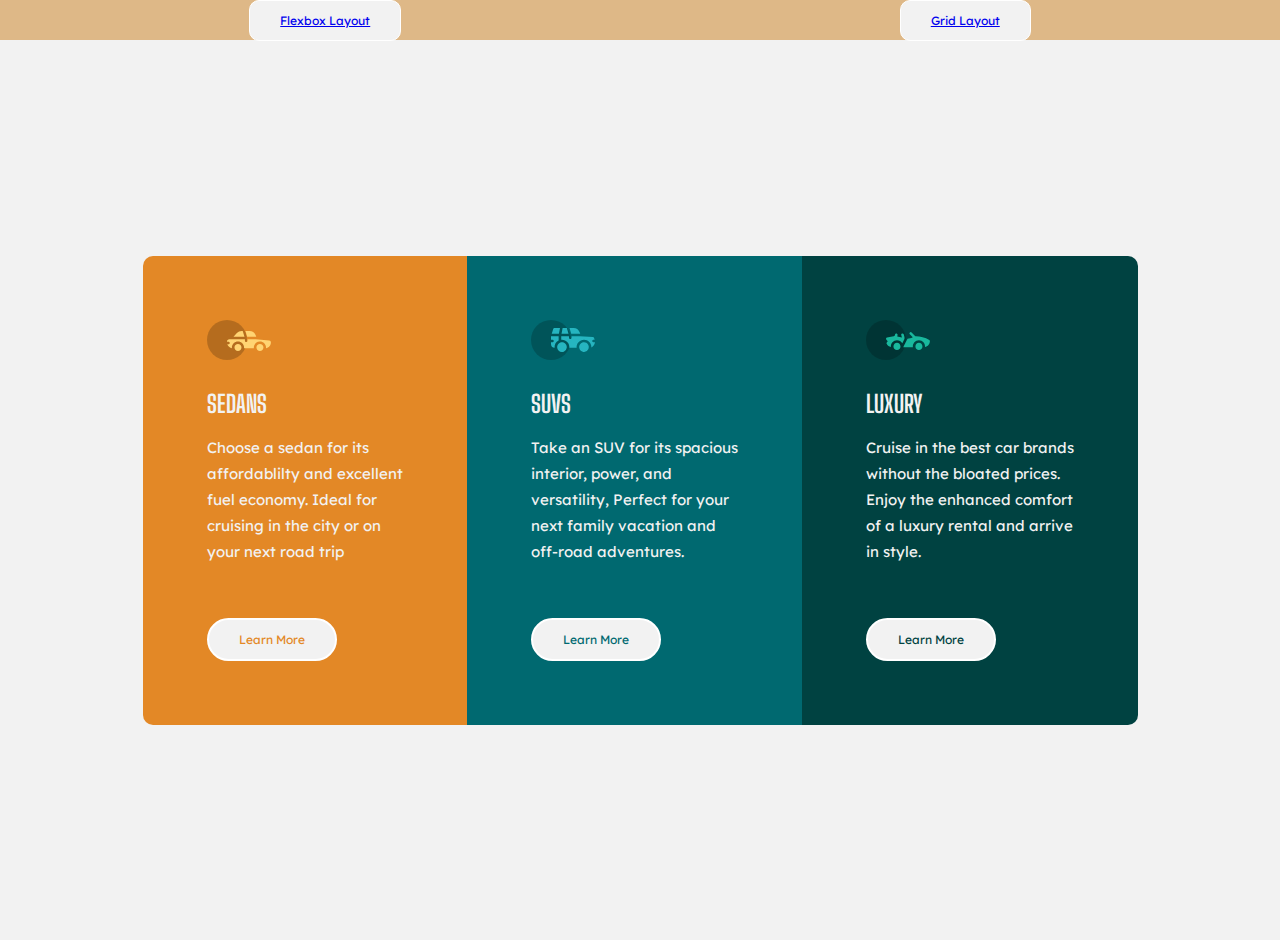
<file: CSS Flexbox and grid layout/index.html>
<!DOCTYPE html>
<html lang="en">
<head>
    <meta charset="UTF-8">
    <meta http-equiv="X-UA-Compatible" content="IE=edge">
    <meta name="viewport" content="width=device-width, initial-scale=1.0">
    <link rel="stylesheet" href="style.css">
    <link href="https://fonts.googleapis.com/css2?family=Lexend+Deca&display=swap" rel="stylesheet">
    <link href="https://fonts.googleapis.com/css2?family=Big+Shoulders+Display:wght@700&display=swap" rel="stylesheet">
    <title>Flex box layout</title>
</head>
<body>
    <nav>
        <div class="nav">
            <button><a href="index.html">Flexbox Layout</a></button>
            <button><a href="grid.html">Grid Layout</a></button>
        </div>
    </nav>
    <main>
        <div class="left-container">
            <svg class="sedan-icon" width="64" height="40" xmlns="http://www.w3.org/2000/svg"><g fill="none" fill-rule="evenodd"><circle fill="#000" opacity=".201" cx="20" cy="20" r="20"/><path d="M52.936 24.11c1.942 0 3.517 1.542 3.517 3.445 0 1.903-1.575 3.445-3.517 3.445s-3.516-1.542-3.516-3.445c0-1.903 1.574-3.445 3.516-3.445zm-21.957 0c1.942 0 3.517 1.542 3.517 3.445 0 1.903-1.575 3.445-3.517 3.445s-3.516-1.542-3.516-3.445c0-1.903 1.574-3.445 3.516-3.445zm6.948-4.848v1.429c0 .716.61 1.293 1.348 1.259a1.295 1.295 0 001.225-1.295v-1.393h8.256l13.483 1.313c.956.093 1.676.881 1.676 1.814 0 2.89-2.126 5.303-4.926 5.819.397-3.557-2.458-6.62-6.053-6.62-3.646 0-6.504 3.14-6.039 6.723h-9.879c.466-3.588-2.397-6.722-6.039-6.722-3.595 0-6.45 3.062-6.052 6.62-2.14-.398-3.916-1.912-4.61-3.931h1.142c.731 0 1.32-.598 1.285-1.322-.033-.678-.629-1.2-1.322-1.2H20v-.251c0-1.274 1.066-2.243 2.306-2.243h15.62zM42.59 11c2.645 0 4.99 1.556 5.972 3.963l.726 1.779H40.17L38.413 11h4.178zm-6.865 0l1.758 5.741H26.505l3.357-3.654A6.502 6.502 0 0134.644 11h1.082z" fill="#FFD473" fill-rule="nonzero"/></g></svg>
            <h3>SEDANS</h3>
            <p>Choose a sedan for its</p>
            <p>affordablilty and excellent</p>
            <p>fuel economy. Ideal for</p>
            <p>cruising in the city or on</p>
            <p>your next road trip</p>

            <button>Learn More</button>
        </div>
        <div class="middle-container">
            <svg class="suv-icon" width="64" height="40" xmlns="http://www.w3.org/2000/svg"><g fill="none" fill-rule="evenodd"><circle fill="#000" opacity=".201" cx="20" cy="20" r="20"/><path d="M31.002 22.358c2.917 0 5.18 2.593 4.762 5.506a4.828 4.828 0 01-2.962 3.778 4.797 4.797 0 01-5.3-1.165c-1.188-1.26-1.235-2.613-1.263-2.613-.42-2.924 1.857-5.506 4.763-5.506zm22 0c3.457 0 5.798 3.567 4.41 6.744A4.816 4.816 0 0152.3 31.94a4.826 4.826 0 01-4.06-4.077c-.42-2.915 1.846-5.506 4.762-5.506zm-15.04-6.083v1.462a1.29 1.29 0 001.352 1.29c.693-.033 1.227-.631 1.227-1.326v-1.426h8.3l13.056.716a1.29 1.29 0 011.164.917c.27.895.446 1.477.563 1.87h-1.047c-.694 0-1.291.534-1.324 1.228a1.29 1.29 0 001.288 1.352h1.445c-.164 2.225-1.57 4.193-3.6 5.05.13-4.212-3.255-7.63-7.384-7.63-4.317 0-7.762 3.718-7.358 8.086h-7.285c.43-4.655-3.503-8.531-8.131-8.046v-3.543h7.734zm-10.312 0v4.308a7.4 7.4 0 00-4.006 7.274 3.874 3.874 0 01-3.642-3.864v-1.635h1.46a1.29 1.29 0 000-2.58h-1.461v-3.213l.003-.29h7.646zm14.986-8.196c2.65 0 5 1.592 5.984 4.055l.63 1.579a5.525 5.525 0 01-.065-.004l-.026-.002-.034-.002-.022-.002a4.178 4.178 0 00-.224-.006l-.098-.001h-.039l-.136-.001h-.052l-.326-.001H40.211L38.528 8.08zm-13.632 0l-1.122 5.616h-7.144l1.47-4.71a1.29 1.29 0 011.231-.906h5.565zm6.832 0l1.683 5.615h-7.007l1.121-5.615h4.203z" fill="#26B5C0" fill-rule="nonzero"/></g></svg>
            <h3>SUVS</h3>
            <p>Take an SUV for its spacious </p>
            <p>interior, power, and</p>
            <p>versatility, Perfect for your</p>
            <p>next family vacation and</p>
            <p>off-road adventures.</p>

            <button>Learn More</button>
        </div>
        <div class="right-container">
            <svg class="luxury-icon" width="64" height="40" xmlns="http://www.w3.org/2000/svg"><g fill="none" fill-rule="evenodd"><circle fill="#000" opacity=".201" cx="20" cy="20" r="20"/><path d="M30.98 22.835c1.941 0 3.516 1.604 3.516 3.583 0 1.978-1.575 3.582-3.517 3.582s-3.516-1.604-3.516-3.582c0-1.979 1.574-3.583 3.516-3.583zm21.956 0c1.942 0 3.517 1.604 3.517 3.583 0 1.978-1.575 3.582-3.517 3.582s-3.516-1.604-3.516-3.582c0-1.979 1.574-3.583 3.516-3.583zm-9.143-10.45a1.27 1.27 0 011.819 0l3.715 3.784c4.444-.115 9.7 1.142 13.964 3.753.387.237.624.664.624 1.124 0 3.006-2.126 5.514-4.926 6.05.397-3.698-2.458-6.882-6.053-6.882-3.646 0-6.504 3.264-6.039 6.99h-9.669c.76-1.544.993-2.026 1.337-2.711l.082-.162c.421-.835 1.056-2.07 2.883-5.65 1.68-.023 3.47-.408 5.247-1.403l-2.984-3.04a1.328 1.328 0 010-1.854zm-7.68 1.064c.683-.2 1.395.202 1.592.898l.749 2.652a3.46 3.46 0 01-.247 2.51l-1.733 3.395-.216.424c-1.07-1.89-3.06-3.114-5.279-3.114-3.595 0-6.45 3.184-6.052 6.885-1.832-.347-3.414-1.537-4.278-3.276a1.331 1.331 0 01.117-1.376l.955-1.303-1.325-1.295c-.751-.735-.376-2.024.64-2.231l6.614-1.346.13-.026c.092-.019.145-.03.157-.031.314-.146 1.07-.591 1.07-1.506 0-.734.592-1.327 1.316-1.31.712.016 1.268.662 1.256 1.388a4.11 4.11 0 01-.348 1.611 22.69 22.69 0 014.7 1.146l-.7-2.473a1.314 1.314 0 01.882-1.622z" fill="#19B89D" fill-rule="nonzero"/></g></svg>
            <h3>LUXURY</h3>
            <p>Cruise in the best car brands</p>
            <p>without the bloated prices.</p>
            <p>Enjoy the enhanced comfort</p>
            <p>of a luxury rental and arrive</p>
            <p>in style.</p>

            <button>Learn More</button>
        </div>
    </main>
</body>
</html>
</file>
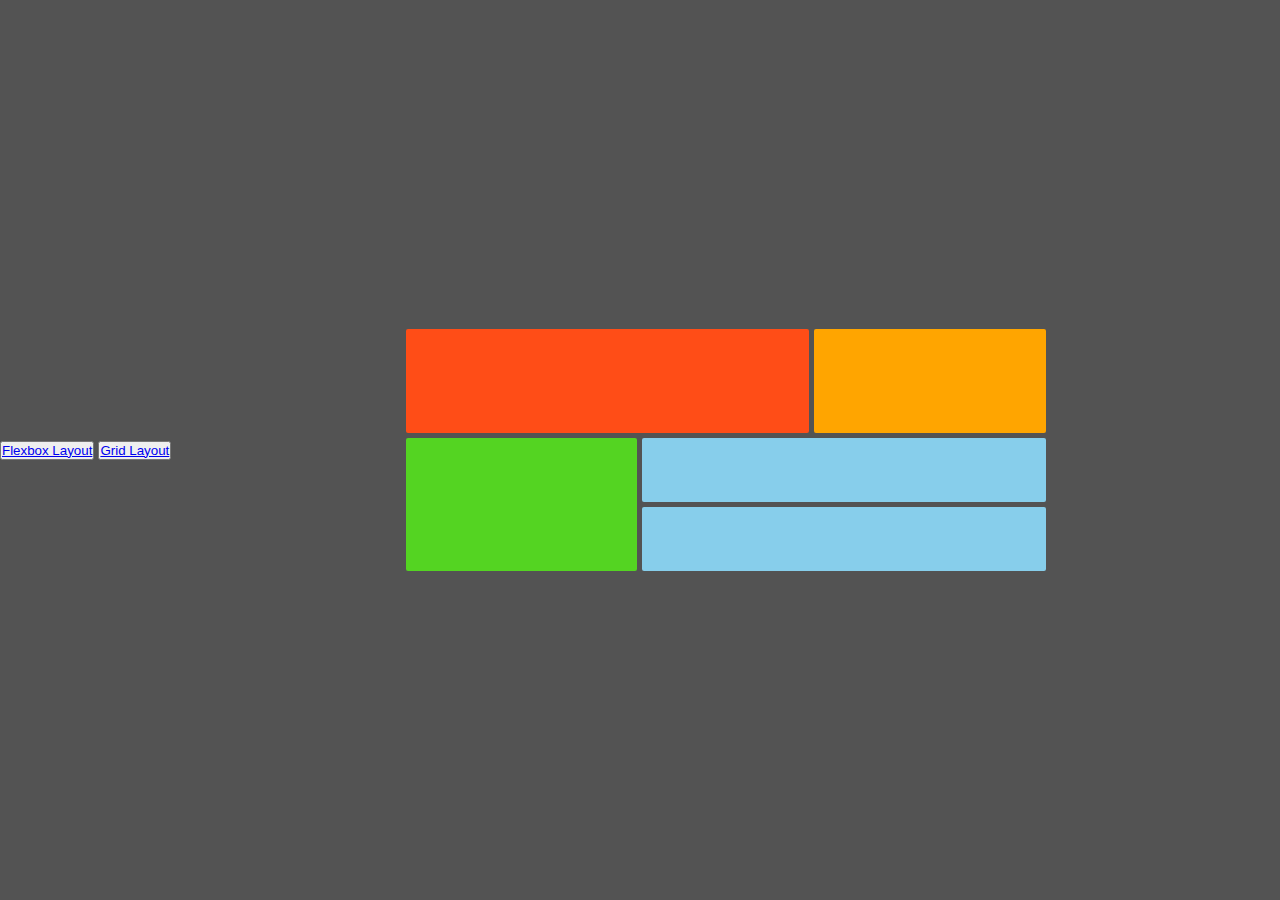
<file: CSS Flexbox and grid layout/grid.html>
<!DOCTYPE html>
<html lang="en">
<head>
    <meta charset="UTF-8">
    <meta http-equiv="X-UA-Compatible" content="IE=edge">
    <meta name="viewport" content="width=device-width, initial-scale=1.0">
    <link rel="stylesheet" href="grid.css">
    <title>Grid layout</title>
</head>
<body>
    <nav>
        <div class="nav">
            <button><a href="index.html">Flexbox Layout</a></button>
            <button><a href="grid.html">Grid Layout</a></button>
        </div>
    </nav>
    <main>
        <div class="item-1"></div>
        <div class="item-2"></div>
        <div class="item-3"></div>
        <div class="item-4"></div>
        <div class="item-5"></div>
    </main>
    
</body>
</html>
</file>
<file: CSS Flexbox and grid layout/style.css>
*{
    margin: 0;
    padding: 0;
    background-color: hsl(0, 0%, 95%);
}

.nav{
    background-color: burlywood;
    height: 40px;
    display: flex;
}

.nav button{
    margin-top: 5px;
    border: 1px solid white;
    font-family: 'Lexend Deca', sans-serif;
    color: hsl(179, 100%, 13%);
    padding: 12px 30px;
    text-align: center;
    text-decoration: none;
    display: inline-block;
    font-size: 12px;
    border-radius: 10px;
    margin: auto;
}

main{
    display: flex;
    justify-content: center;
    align-items: center;
    margin: auto;
    height: 100vh;
    
}

p{
    color: hsla(0, 0%, 100%, 0.75);
    font-weight: 400;
    font-family: 'Lexend Deca', sans-serif;
    font-size: 15px;
}

h3{
    color: hsl(0, 0%, 95%);
    font-weight: 700;
    font-family: 'Big Shoulders Display', cursive;
    font-size: x-large;
}

.left-container button{
    margin-top: 50px;
    border: 2px solid white;
    font-family: 'Lexend Deca', sans-serif;
    color: hsl(31, 77%, 52%);
    padding: 12px 30px;
    text-align: center;
    text-decoration: none;
    display: inline-block;
    font-size: 12px;
    border-radius: 30px;
}

.left-container button:hover{
    background-color: hsl(31, 77%, 52%);
    color: white;
}

.left-container{
    background-color: hsl(31, 77%, 52%);
    border: 1px;
    padding: 4em;
    border-radius: 10px 0px 0px 10px;
}

.left-container h3{
    background-color: hsl(31, 77%, 52%);
    color: hsl(0, 0%, 95%);
    padding-top: 25px;
    padding-bottom: 20px;
}

.left-container p{
    background-color: hsl(31, 77%, 52%);
    color: hsl(0, 0%, 95%);
    font-size: 15px;
    padding-bottom: 7px;
    
}

.sedan-icon{
    background-color: hsl(31, 77%, 52%);
}

.middle-container{
    background-color: hsl(184, 100%, 22%);
    border: 1px;
    padding: 4em;
}

.middle-container h3{
    background-color: hsl(184, 100%, 22%);
    color: hsl(0, 0%, 95%);
    padding-top: 25px;
    padding-bottom: 20px;
}

.middle-container p{
    background-color: hsl(184, 100%, 22%);
    color: hsl(0, 0%, 95%);
    font-size: 15px;
    padding-bottom: 7px;
    
}

.middle-container button{
    margin-top: 50px;
    border: 2px solid white;
    font-family: 'Lexend Deca', sans-serif;
    color: hsl(184, 100%, 22%);
    padding: 12px 30px;
    text-align: center;
    text-decoration: none;
    display: inline-block;
    font-size: 12px;
    border-radius: 30px;
}

.middle-container button:hover{
    background-color: hsl(184, 100%, 22%);
    color: white;
}

.suv-icon{
    background-color: hsl(184, 100%, 22%);
}

.right-container{
    background-color: hsl(179, 100%, 13%);
    border: 1px;
    padding: 4em;
    border-radius: 0px 10px 10px 0px;
    
}

.right-container h3{
    background-color: hsl(179, 100%, 13%);
    color: hsl(0, 0%, 95%);
    padding-top: 25px;
    padding-bottom: 20px;
}

.right-container p{
    background-color: hsl(179, 100%, 13%);
    color: hsl(0, 0%, 95%);
    font-size: 15px;
    padding-bottom: 7px;
    
}

.right-container button{
    margin-top: 50px;
    border: 2px solid white;
    font-family: 'Lexend Deca', sans-serif;
    color: hsl(179, 100%, 13%);
    padding: 12px 30px;
    text-align: center;
    text-decoration: none;
    display: inline-block;
    font-size: 12px;
    border-radius: 30px;
}

.right-container button:hover{
    background-color: hsl(179, 100%, 13%);
    color: white;
}

.luxury-icon{
    background-color: hsl(179, 100%, 13%);
}
</file>
<file: CSS Flexbox and grid layout/grid.css>
*{
    margin: 0;
    padding: 0;
}

body{
    background-color:rgb(83, 83, 83);
    display: flex;
    place-items: center;
    height: 100vh;
}

main{
    display: grid;
    grid-template-areas:
    'a a b'
    'd e e'
    'd c c' 
    ;
    gap: 5px;
    width: 50%;
    margin: auto;
} 

main div{
    padding: 2em;
    text-align: center;
    border-radius: 2px;
}

.item-1{
    background-color: rgb(255, 77, 23);
    height: 40px;
    grid-area: a;
}

.item-2{
    background-color: orange;
    grid-area: b;
}

.item-3{
    background-color: skyblue;
    grid-area: c;
}

.item-4{
    background-color: rgb(84, 212, 34);
    grid-area: d;
}

.item-5{
    background-color: skyblue;
    grid-area: e;
}
</file>
